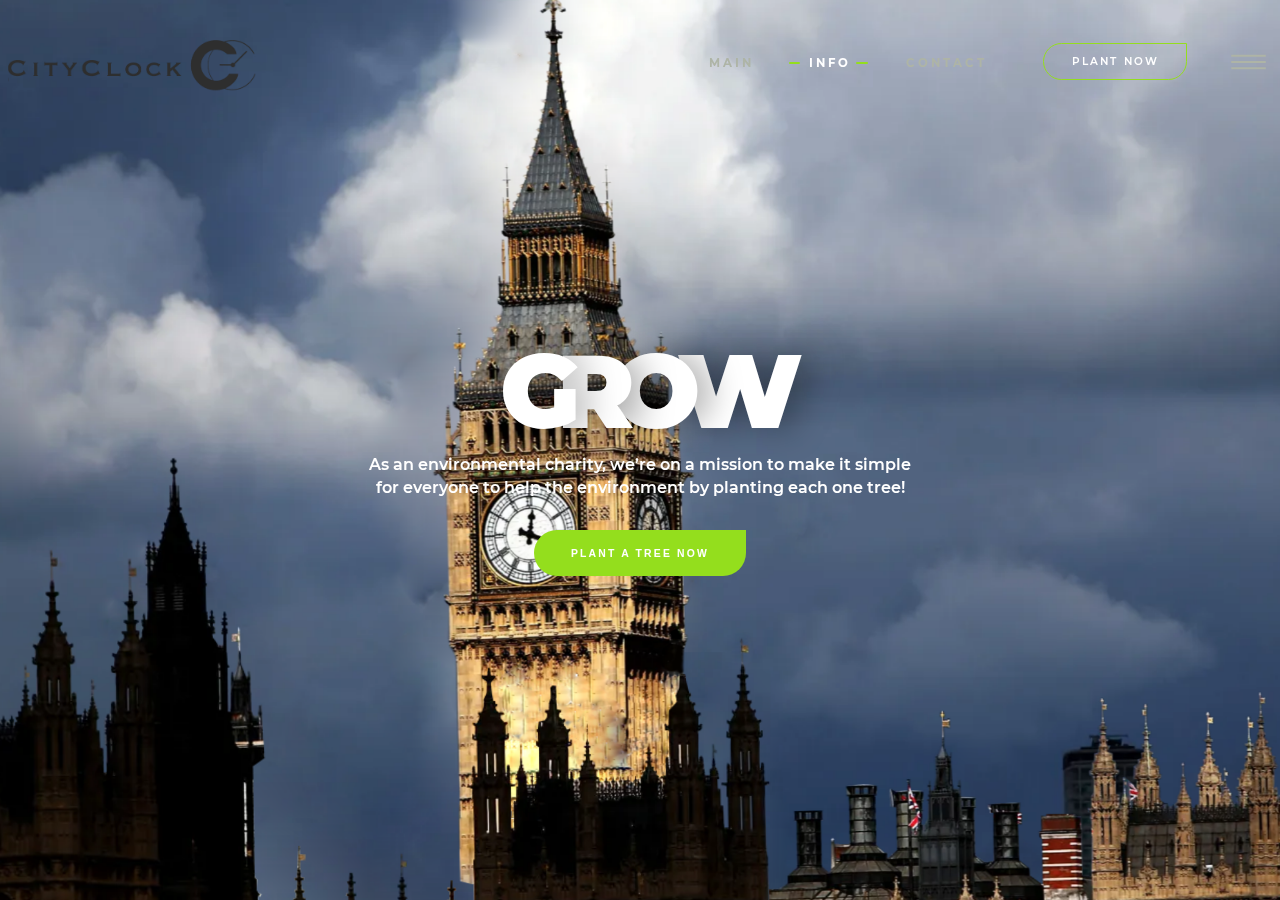
<file: проект дебила/grow-lesson/grow-lesson/html/index.html>
<!DOCTYPE html>
<html lang="en">
<head>

	<meta charset="UTF-8">
	<meta name="viewport" content="width=device-width, initial-scale=1.0">
	<title>Document</title>

	<script src="libs/btn/anim-menu-btn.min.js" defer></script>
	<link rel="stylesheet" href="libs/swiper/swiper-bundle.min.css">
	<script src="libs/swiper/swiper-bundle.min.js" defer></script>

	<link rel="stylesheet" href="css/main.css">
	<script src="js/app.js" defer></script>

</head>
<body>

	<div class="swiper slider">

		<div class="slider-ui">

			<div class="container header-wrapper">

				<div class="top-line">

					<div class="row">

						<div class="col col--center">
							<a href="#" class="logo">
								<img src="img/clock.png" alt="Grow">
							</a>
						</div>

						<div class="col col--center col--right col--lead">
							<nav class="main-menu">
								<ul>
									<li><a href="#">Main</a></li>
									<li class="active"><span>Info</span></li>
									<li><a href="#">Contact</a></li>
								</ul>
							</nav>
							<a href="#" class="button button--top">Plant now</a>
						</div>

						<div class="col col--center">
							<button class="submenu anim-menu-btn">
								<i class="anim-menu-btn__icon anim-menu-btn__icon--close"></i>
							</button>
						</div>

					</div>

				</div>

				<div class="header-content">
					<div class="header-content__slide active header-content__slide--center">
						<h1 class="letters">Grow</h1>
						<div class="header-content__info">
							<p>As an environmental charity, we’re on a mission to make it simple for everyone to help the environment by planting each one tree!</p><br>
							<button class="button button--main">Plant a tree now</button>
						</div>
					</div>
				  
					<div class="header-content__slide header-content__slide--bottom-right">
						<h1 class="letters">Live</h1>
						<div class="header-content__info">
							<p>As an environmental charity, we’re on a mission to make it simple for everyone to help the environment by planting each one tree!</p><br>
							<button class="button button--main">Plant a tree now</button>
						</div>
					</div>
				  
					<div class="header-content__slide header-content__slide--bottom-right">
						<h1 class="letters">Wood</h1>
						<div class="header-content__info">
							<p>As an environmental charity, we’re on a mission to make it simple for everyone to help the environment by planting each one tree!</p><br>
							<button class="button button--main">Plant a tree now</button>
					  	</div>
					</div>
				</div>
				  

				<div class="header-bottom">
					
				</div>

			</div>

		</div>

		<div class="swiper-wrapper">

			<div class="swiper-slide slider__item">
				<div class="slider__layer" data-swiper-parallax="70%" style="background-image: url(img/slides/slide-1-layer-back.png);"></div>
				<div class="slider__layer" data-swiper-parallax="60%" style="background-image: url(img/slides/slide-1-layer-middle-1.png);"></div>
				<div class="slider__layer" data-swiper-parallax="50%" style="background-image: url(img/slides/slide-1-layer-middle-2.png);"></div>
				<div class="slider__layer" data-swiper-parallax="40%" style="background-image: url(img/slides/slide-1-layer-front.png);"></div>
			</div>
			<div class="swiper-slide slider__item">
				<div class="slider__layer" data-swiper-parallax="70%" style="background-image: url(img/slides/slide-2-layer-back.png);"></div>
				<div class="slider__layer" data-swiper-parallax="60%" style="background-image: url(img/slides/slide-2-layer-middle-1.png);"></div>
				<div class="slider__layer" data-swiper-parallax="50%" style="background-image: url(img/slides/slide-2-layer-middle-2.png);"></div>
				<div class="slider__layer" data-swiper-parallax="40%" style="background-image: url(img/slides/slide-2-layer-front.png);"></div>
			</div>

		</div>

	</div>

</body>
</html>
</file>
<file: проект дебила/grow-lesson/grow-lesson/html/css/main.css>
@import '../libs/btn/anim-menu-btn.css';

@import '../css/vars.css';
@import '../css/grid.css';

* {
	margin: 0;
	padding: 0;
	box-sizing: border-box;
}

html, body {
	height: 100%;
	background-color: #2B474B;
	color: var(--white-color);
}

@font-face {
	font-family: montserrat-g;
	src: url(../fonts/Montserrat-Regular.woff2);
}

@font-face {
	font-family: montserrat-g;
	src: url(../fonts/Montserrat-Bold.woff2);
	font-weight: 700;
}

@font-face {
	font-family: montserrat-g;
	src: url(../fonts/Montserrat-Black.woff2);
	font-weight: 900;
}

@font-face {
	font-family: montserrat-g;
	src: url(../fonts/Montserrat-SemiBold.woff2);
	font-weight: 600;
}

body {
	font-size: 16px;
	font-family: montserrat-g, sans-serif;
}

.slider {
	height: 100%;
}

.slider__layer {
	position: absolute;
	inset: 0;
	background-size: cover;
	background-position: center;
	will-change: transform;
}

.slider__item {
	overflow: hidden;
	transform: scale(1.25)!important;
	transition: 2s ease!important;
}

.slider__item:not(.swiper-slide-active) {
	transform: scale(1)!important;
}

.slider-ui {
	position: absolute;
	z-index: 10;
	inset: 0;
}

.top-line {
	padding: 2.0em 0;
}

.logo {
	display: block;
}

.logo img {
	display: block;
	width: 15.5em;
}

.main-menu li {
	list-style-type: none;
	display: inline-block;
}

.main-menu li > * {
	color: var(--gray-color);
	text-transform: uppercase;
	font-weight: 700;
	text-decoration: none;
	font-size: .725em;
	letter-spacing: .25em;
	position: relative;
}

.main-menu li > *::before,
.main-menu li > *::after {
	content: '';
	display: inline-block;
	height: 2px;
	background-color: var(--green-color);
	width: 11.25px;
	vertical-align: middle;
	top: -1px;
	left: -1.5px;
	position: relative;
	border-radius: 10em;
	margin: 0 7.25px;
	visibility: hidden;
}

.main-menu li.active > *,
.main-menu li:hover > * {
	color: var(--white-color);
}

.main-menu li.active > *::before,
.main-menu li:hover > *::before,
.main-menu li.active > *::after,
.main-menu li:hover > *::after {
	visibility: visible;
}

.button {
	padding: 1.05em 2.6em;
	color: var(--white-color);
	background-color: var(--green-color);
	border: 1.5px solid transparent;
	border-radius: 10em 0 10em 10em;
	font-weight: 600;
	text-decoration: none;
	letter-spacing: .21em;
	text-transform: uppercase;
	font-size: .65em;
	cursor: pointer;
}

.button--top {
	background-color: transparent;
	border-color: var(--green-color);
	margin: 0 2em 0 3em;
}

.button--main {
	margin-top: 3em;
	padding: 1.6em 3.5em;
}

.button:hover {
	background-color: var(--green-color);
}

.submenu {
	--anim-menu-btn-color: var(--gray-color);
	--anim-menu-btn-gap: .195em;
	--anim-menu-btn-width: 1.08em;
}

.header-wrapper {
	display: flex;
	flex-direction: column;
	height: 100%;
}

.header-content {
	position: relative;
	height: 100vh;
	overflow: hidden;
  }

.main-slide {
	flex: 1;
	text-align: center;
	display: flex;
	justify-content: center;
	align-items: center;
	line-height: 1;
	flex-direction: column;
}

.header-content__slide {
	position: absolute;
	width: 100%;
	height: 100%;
	top: 0;
	left: 0;
    transition: opacity 0.8s;
	display: flex;
    flex-direction: column;
    justify-content: center;
    align-items: center;
}

.header-content__slide.active {
    opacity: 1;
}

.header-content__slide:first-child {
    justify-content: center;
    align-items: center;
}

.header-content__slide:not(:first-child) {
    justify-content: flex-end;
    align-items: flex-end;
    padding: 0 60px 180px 0; /* отступ справа и снизу */
    text-align: right;
}

.header-content__slide--center {
	align-items: center;
	justify-content: center;
	text-align: center;
}

.header-content__slide--bottom-right {
	align-items: flex-end;
	justify-content: flex-end;
	text-align: right;
}

.header-content h1 {
	font-size: calc(var(--index) * 11.95);
	text-transform: uppercase;
	font-weight: 900;
}

.header-content p {
	max-width: 560px;
	font-weight: 600;
	line-height: 1.4;
	display: inline-block;
}

.header-bottom {
	min-height: 120px;
}

.letters .letter {
	text-shadow: 10px 0 35px rgba(0 0 0 / .4);
	position: relative;
	margin-left: calc(var(--index) * -2.65);
	right: calc(var(--index) * -2.65);
	opacity: 0;
	top: -5em;
	transition: opacity var(--transition), top var(--transition);
}

.header-content__slide.active .letter {
	opacity: 1;
	top: 0;
}

.header-content__slide.active + * .letter {
	top: 5em;
}

.header-content__info {
	top: -18em;
	position: relative;
	opacity: 0;
	transition: opacity 1s ease, top 1.25s ease;
}

.header-content__slide.active .header-content__info {
	opacity: 1;
	top: 0;
}

.header-content__slide:has(* + .active .header-content__info),
.header-content__slide.active + * .header-content__info {
	top: 18em;
}

.slider-ui {
	pointer-events: none;
}

.logo, .main-menu, .button, .submenu {
	pointer-events: auto;
}
</file>
